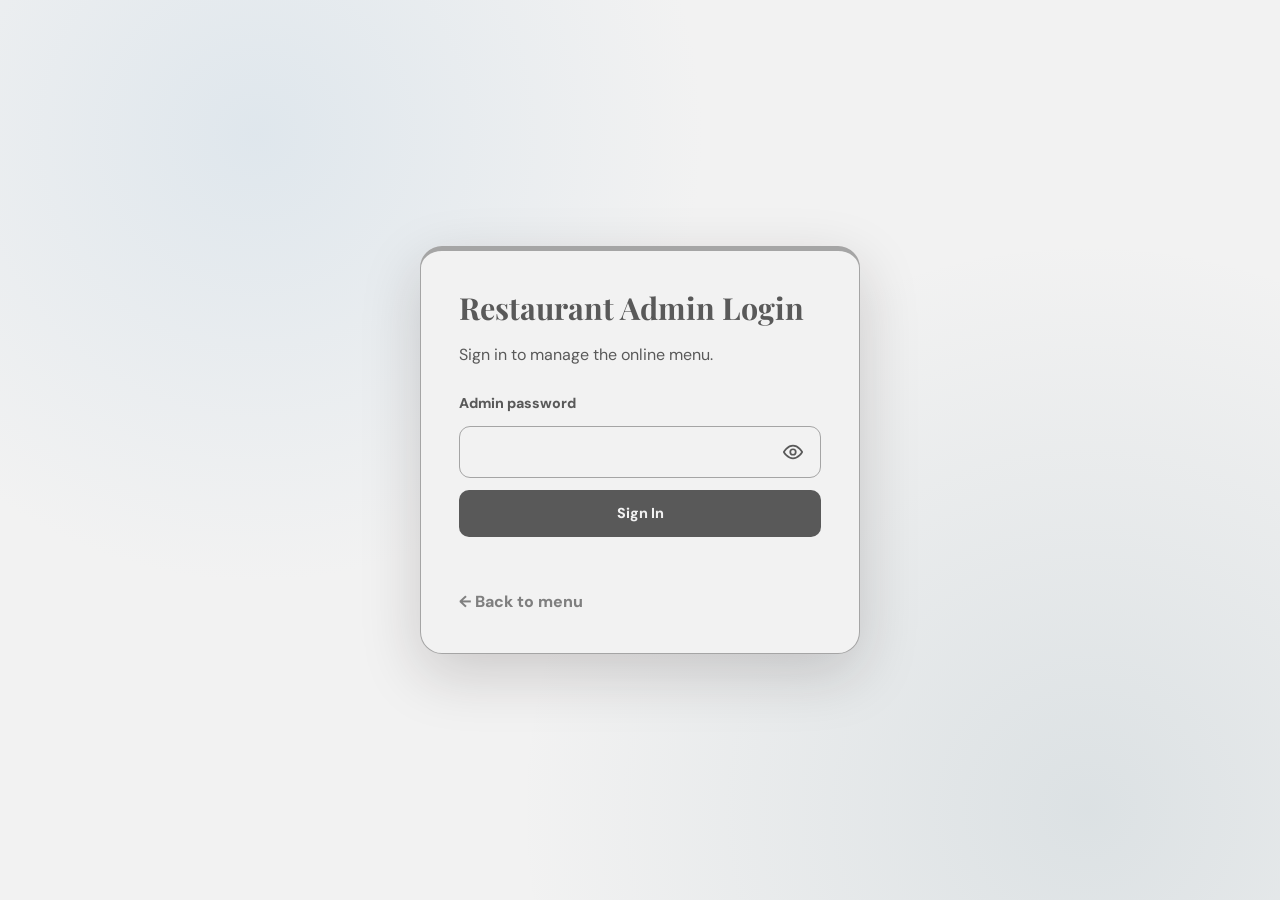
<file: admin/index.html>
<!DOCTYPE html>
<html lang="en">
<head>
    <meta charset="UTF-8">
    <meta name="viewport" content="width=device-width, initial-scale=1.0">
    <title>Menu Admin</title>
    <link rel="icon" type="image/x-icon" href="../favicon.ico">
    <link rel="stylesheet" href="admin.css?v=20261106-footer-editor-v1">
</head>
<body>
    <!-- Public admin page, but actual editing requires a backend session. -->
    <div class="login-screen" id="loginScreen">
        <div class="login-panel">
            <h1 id="loginTitle">Restaurant Admin Login</h1>
            <p id="loginSubtitle">Sign in to manage the online menu.</p>
            <form id="loginForm">
                <label for="adminPassword" id="passwordLabel">Admin password</label>
                <div class="password-field">
                    <input type="password" id="adminPassword" autocomplete="current-password" required>
                    <button type="button" id="passwordVisibilityToggle" class="password-eye-button" aria-label="Show password" aria-pressed="false" title="Show password">
                        <svg id="passwordEyeIcon" viewBox="0 0 24 24" fill="none" stroke="currentColor" stroke-width="1.9" stroke-linecap="round" stroke-linejoin="round" aria-hidden="true"><path d="M2 12s3.7-7 10-7 10 7 10 7-3.7 7-10 7-10-7-10-7Z"/><circle cx="12" cy="12" r="3"/></svg>
                    </button>
                </div>
                <button type="submit" id="loginButton">Sign In</button>
            </form>
            <p id="loginError" class="login-error" role="alert" aria-live="polite"></p>
            <a href="../index.html" id="loginBackLink">← Back to menu</a>
        </div>
    </div>

    <div class="admin-container" id="adminContainer" hidden>
        <header class="admin-header">
            <div>
                <h1 id="adminTitle">Menu Admin</h1>
                <p id="adminSubtitle">Manage your restaurant menu</p>
            </div>
            <div class="admin-top-actions">
                <div class="language-switch">
                    <button type="button" id="adminLanguageToggle" class="top-control-button" aria-label="Switch language">English</button>
                    <button type="button" id="languageGe" hidden>ქართული</button>
                    <button type="button" id="languageEn" hidden>English</button>
                </div>
                <button type="button" id="themeToggle" class="top-control-button theme-button" aria-label="Change theme">🌙</button>
                <button type="button" id="logoutButton" class="top-control-button">Log Out</button>
                <a href="../index.html" class="view-menu-button" id="viewMenuButton">← View Menu</a>
            </div>
        </header>

        <p class="info-message" id="saveInfo" role="status" aria-live="polite"></p>

        <!-- Restaurant cover photo editor: metadata is saved via the existing authenticated menu API. -->
        <details class="admin-section hero-editor-section">
            <summary><span>მთავარი ფოტო / Hero background</span><span class="section-arrow">▼</span></summary>
            <div class="section-content hero-editor-content">
                <p class="section-description">Choose a photo. A crop window opens automatically: adjust the desktop frame first, then the mobile frame. Drag the frame to move it, or drag its bottom-right corner to resize it.</p>
                <label for="heroPhotoInput">Cover image / მთავარი ფოტო</label>
                <input type="file" id="heroPhotoInput" accept="image/*,.heic,.heif,.avif,.bmp,.tif,.tiff">
                <p class="field-note">Browser-supported images are resized and converted to JPEG automatically. HEIC/HEIF depends on browser support. Desktop and mobile crops are saved separately.</p>
                <div class="hero-previews">
                  <div><strong>Desktop cover</strong><div id="heroPreviewDesktop" class="hero-preview hero-preview-desktop" role="img" aria-label="Saved desktop image preview"></div></div>
                  <div><strong>Mobile cover</strong><div id="heroPreviewMobile" class="hero-preview hero-preview-mobile" role="img" aria-label="Saved mobile image preview"></div></div>
                </div>
                <button type="button" id="heroRecropButton" class="cancel-button">Adjust crops / კადრის შეცვლა</button>
                <div class="hero-editor-actions"><button type="button" id="heroSaveButton">Save cover / ფოტოს შენახვა</button><button type="button" class="cancel-button" id="heroResetButton">Restore default / ნაგულისხმევი</button></div>
                <p id="heroSaveStatus" role="status" aria-live="polite"></p>
            </div>
        </details>

        <details class="admin-section">
            <summary><span id="categoriesSectionTitle">Edit Categories</span><span class="section-arrow">▼</span></summary>
            <div class="section-content">
                <p class="section-description" id="categoriesDescription">Add, edit, delete and reorder categories. You can also choose whether dishes in each category show images.</p>
                <input type="hidden" id="editCategoryId">
                <div class="category-add">
                    <input type="text" id="newCategoryGe" placeholder="Category — Georgian version">
                    <input type="text" id="newCategoryEn" placeholder="Category — English version">
                    <button type="button" id="addCategoryButton">+ Add Category</button>
                    <button type="button" id="cancelCategoryEditButton" class="cancel-button hidden">Cancel Edit</button>
                </div>
                <p class="field-note" id="categoryFieldNote">At least one category name is required. Either language field may contain any text.</p>
                <div id="categoryList" class="category-list"></div>
            </div>
        </details>

        <details class="admin-section">
            <summary><span id="dishSectionTitle">Add / Edit Dish</span><span class="section-arrow">▼</span></summary>
            <div class="section-content">
                <form id="dishForm">
                    <input type="hidden" id="editId">
                    <div class="language-fields">
                        <div>
                            <label for="dishNameGe" id="dishNameGeLabel">Dish Name — Georgian version</label>
                            <input type="text" id="dishNameGe" placeholder="მაგ: ხინკალი or Khinkali">
                        </div>
                        <div>
                            <label for="dishNameEn" id="dishNameEnLabel">Dish Name — English version</label>
                            <input type="text" id="dishNameEn" placeholder="Example: Khinkali">
                        </div>
                    </div>
                    <p class="field-note" id="dishNameNote">At least one dish name is required.</p>
                    <div class="language-fields">
                        <div>
                            <label for="dishDescriptionGe" id="descriptionGeLabel">Description — Georgian version</label>
                            <textarea id="dishDescriptionGe" placeholder="Georgian display text"></textarea>
                        </div>
                        <div>
                            <label for="dishDescriptionEn" id="descriptionEnLabel">Description — English version</label>
                            <textarea id="dishDescriptionEn" placeholder="English display text"></textarea>
                        </div>
                    </div>
                    <label for="dishPrice" id="priceLabel">Price (GEL)</label>
                    <input type="number" id="dishPrice" step="0.01" min="0" placeholder="2.50" required>
                    <label for="dishCategory" id="categoryLabel">Category</label>
                    <select id="dishCategory" required></select>
                    <label for="dishImage" id="dishImageLabel">Dish Image</label>
                    <input type="file" id="dishImage" accept="image/jpeg,image/png,image/webp,image/*">
                    <p class="field-note" id="uploadNote">JPG, PNG and WebP will be resized and compressed to JPEG. HEIC support depends on browser.</p>
                    <div id="previewContainer" class="preview-container">
                        <p id="imagePreviewLabel">Image preview</p>
                        <img id="imagePreview" alt="Dish preview">
                    </div>
                    <div class="form-buttons">
                        <button type="submit" id="saveButton">Add Dish</button>
                        <button type="button" id="cancelEditButton" class="cancel-button hidden">Cancel Edit</button>
                    </div>
                </form>
            </div>
        </details>

        <details class="admin-section">
            <summary><span id="currentMenuTitle">Current Menu</span><span class="section-arrow">▼</span></summary>
            <div class="section-content">
                <p class="section-description" id="currentMenuDescription">Drag dishes using the handle on the left to change their order.</p>
                <div class="admin-dish-search-wrap">
                    <label for="adminDishSearch" id="adminDishSearchLabel">Search dishes</label>
                    <input type="search" id="adminDishSearch" placeholder="Search dishes in Georgian or English..." autocomplete="off">
                    <span id="adminDishSearchCount" class="admin-search-count" role="status" aria-live="polite"></span>
                </div>
                <div class="admin-dish-toolbar">
                    <button type="button" id="adminShowAllDishes" class="admin-visibility-filter" aria-pressed="false" title="Show all dishes, including hidden items">
                        <svg viewBox="0 0 24 24" aria-hidden="true"><path d="M2 12s3.5-7 10-7 10 7 10 7-3.5 7-10 7S2 12 2 12Z"/><circle cx="12" cy="12" r="3"/></svg>
                        <span id="adminShowAllDishesText">Show all on menu</span>
                    </button>
                </div>
                <div id="dishList"></div>
            </div>
        </details>

        <!-- Footer details: collapsed by default; saved with the authenticated menu API. -->
        <details class="admin-section footer-editor-section" id="footerEditorSection">
          <summary><span id="footerEditorTitle">Footer Information / ინფორმაცია</span><span class="section-arrow">▼</span></summary>
          <div class="section-content">
            <p id="footerEditorIntro" class="section-description">Update the restaurant identity, contacts, social links, and opening times.</p>
            <form id="footerEditorForm">
              <div class="footer-editor-grid">
                <label><span data-footer-label="nameGe">Restaurant name (Georgian)</span><input id="footerNameGe" type="text" maxlength="160"></label>
                <label><span data-footer-label="nameEn">Restaurant name (English)</span><input id="footerNameEn" type="text" maxlength="160"></label>
                <label><span data-footer-label="heroTitleGe">Cover title (Georgian)</span><input id="footerHeroTitleGe" type="text" maxlength="160" placeholder="Uses restaurant name if empty"></label>
                <label><span data-footer-label="heroTitleEn">Cover title (English)</span><input id="footerHeroTitleEn" type="text" maxlength="160" placeholder="Uses restaurant name if empty"></label>
                <label><span data-footer-label="subtitleGe">Hero subtitle (Georgian)</span><input id="footerSubtitleGe" type="text" maxlength="240"></label>
                <label><span data-footer-label="subtitleEn">Hero subtitle (English)</span><input id="footerSubtitleEn" type="text" maxlength="240"></label>
                <label><span data-footer-label="facebook">Facebook URL (optional)</span><input id="footerFacebookUrl" type="url" placeholder="https://www.facebook.com/..."></label>
                <label><span data-footer-label="instagram">Instagram URL (optional)</span><input id="footerInstagramUrl" type="url" placeholder="https://www.instagram.com/..."></label>
              </div>
              <fieldset class="footer-multiple-fieldset"><legend id="footerPhonesLegend">Phone numbers</legend>
                <div id="footerPhonesRows" class="footer-repeat-rows"></div>
                <button type="button" class="footer-add-row" id="footerAddPhone">+ Add phone number</button>
              </fieldset>
              <fieldset class="footer-multiple-fieldset"><legend id="footerLocationsLegend">Locations</legend>
                <div id="footerLocationsRows" class="footer-repeat-rows"></div>
                <button type="button" class="footer-add-row" id="footerAddLocation">+ Add location</button>
              </fieldset>
              <fieldset class="footer-days-fieldset"><legend id="footerDaysLegend">Opening days and hours</legend><p id="footerDaysHint" class="field-note">Uncheck a day to mark it closed.</p><div id="footerDaysRows" class="footer-days-rows"></div></fieldset>
              <div class="footer-editor-actions"><button type="submit" id="footerSaveButton">Save footer information</button><span id="footerEditorStatus" role="status" aria-live="polite"></span></div>
            </form>
          </div>
        </details>
    </div>

    <div id="heroCropModal" class="hero-crop-modal" hidden role="dialog" aria-modal="true" aria-labelledby="heroCropTitle">
      <div class="hero-crop-dialog">
        <div class="hero-crop-top"><h2 id="heroCropTitle">Desktop crop</h2><button type="button" id="heroCropCancel" aria-label="Close">✕</button></div>
        <p id="heroCropHint">Drag the crop frame to move it. Drag the corner to resize.</p>
        <div id="heroCropStage" class="hero-crop-stage"><img id="heroCropSource" alt="Selected photograph for cropping"><div id="heroCropFrame" class="hero-crop-frame" tabindex="0"><div class="hero-crop-grid"></div><span class="hero-crop-handle" aria-label="Resize crop area"></span></div></div>
        <div class="hero-crop-bottom"><button type="button" id="heroCropBack" class="cancel-button" hidden>← Desktop</button><span id="heroCropStep">Step 1 of 2</span><button type="button" id="heroCropNext">Continue to mobile →</button></div>
      </div>
    </div>
    <script src="admin.js"></script>
    <script src="admin-enhancements.js?v=20261106-category-memory-v2"></script>
    <script src="hero-editor.js?v=20261031-refine-v3"></script>
    <script src="footer-editor.js?v=20261106-hero-hours-v3"></script>
    <script>
      // UI-only password visibility control; does not change authentication.
      (() => {
        const field = document.getElementById('adminPassword');
        const button = document.getElementById('passwordVisibilityToggle');
        const icon = document.getElementById('passwordEyeIcon');
        const update = () => {
          const visible = field.type === 'text';
          const label = visible ? 'Hide password' : 'Show password';
          button.setAttribute('aria-label', label);
          button.setAttribute('title', label);
          button.setAttribute('aria-pressed', String(visible));
          icon.innerHTML = visible
            ? '<path d="M3 3l18 18"/><path d="M10.6 5.2A11 11 0 0 1 12 5c6.3 0 10 7 10 7a16 16 0 0 1-3.1 3.6"/><path d="M6.1 6.1C3.5 8.1 2 12 2 12s3.7 7 10 7a10 10 0 0 0 4.2-.9"/><path d="M10 10a3 3 0 0 0 4 4"/>'
            : '<path d="M2 12s3.7-7 10-7 10 7 10 7-3.7 7-10 7-10-7-10-7Z"/><circle cx="12" cy="12" r="3"/>';
        };
        button.addEventListener('click', () => {
          field.type = field.type === 'password' ? 'text' : 'password';
          update();
          field.focus({ preventScroll: true });
        });
        update();
      })();
    </script>
<script>
  (() => {
    const toggle=document.getElementById('adminLanguageToggle');
    const ge=document.getElementById('languageGe'),en=document.getElementById('languageEn');
    if(!toggle||!ge||!en)return;
    const refresh=()=>{
      const isGe=document.documentElement.lang==='ka';
      toggle.textContent=isGe?'English':'ქართული';
      toggle.setAttribute('aria-label',isGe?'Switch to English':'ქართულზე გადასვლა');
    };
    toggle.addEventListener('click',()=>{
      (document.documentElement.lang==='ka'?en:ge).click();
      refresh();
    });
    new MutationObserver(refresh).observe(document.documentElement,{attributes:true,attributeFilter:['lang']});
    refresh();
  })();
</script>
</body>
</html>
</file>
<file: admin/admin.css>
@import url('https://fonts.googleapis.com/css2?family=DM+Sans:wght@400;500;600;700;800&family=Noto+Sans+Georgian:wght@400;500;600;700;800&family=Noto+Serif+Georgian:wght@500;600;700&family=Playfair+Display:wght@500;600;700&display=swap');

* { box-sizing: border-box; }
:root {
  color-scheme: light;
  --page-background: #F2F2F2;
  --panel-background: #F2F2F2;
  --text-main: #595959;
  --text-secondary: #7F7F7F;
  --border-color: #A5A5A5;
  --soft-background: #CCCCCC;
  --button-main: #595959;
  --button-text: #F2F2F2;
  --danger: #595959;
  --accent: #7F7F7F;
  --accent-2: #7F7F7F;
  --gold: #A5A5A5;
  --shadow: 0 12px 32px rgba(47,65,86,.10);
  --body-font: 'DM Sans', 'Noto Sans Georgian', sans-serif;
  --heading-font: 'Playfair Display', 'Noto Serif Georgian', Georgia, serif;
}
body.dark-mode {
  color-scheme: dark;
  /* Autumn forest palette supplied by the restaurant owner */
  --page-background: #202221;
  --panel-background: #303531;
  --text-main: #f5eddf;
  --text-secondary: #d4c6ae;
  --border-color: #4D574E;
  --soft-background: #4D574E;
  --button-main: #B68B4B;
  --button-text: #202221;
  --danger: #bb6668;
  --accent: #956E2F;
  --accent-2: #B68B4B;
  --gold: #B68B4B;
  --shadow: 0 15px 38px rgba(0,0,0,.32);
}
body { margin: 0; min-height: 100vh; background: var(--page-background); color: var(--text-main); font: 400 16px/1.55 var(--body-font); transition: background .25s, color .25s; }
[hidden], .hidden { display: none !important; }
button, input, select, textarea { font: inherit; }
button { cursor: pointer; }
button:focus-visible, a:focus-visible, input:focus-visible, select:focus-visible, textarea:focus-visible { outline: 3px solid var(--accent-2); outline-offset: 3px; }
.admin-container { width: min(100%, 1160px); margin: auto; padding: 35px 24px 65px; }
.admin-header { display: flex; align-items: center; justify-content: space-between; flex-wrap: wrap; gap: 24px; padding: 27px 30px; margin-bottom: 23px; border-radius: 20px; border: 1px solid var(--border-color); background: var(--panel-background); box-shadow: var(--shadow); border-top: 5px solid var(--accent); }
.admin-header h1 { margin: 0 0 5px; font: 700 clamp(1.8rem, 3vw, 2.5rem)/1.25 var(--heading-font); }
.admin-header p { margin: 0; color: var(--text-secondary); }
.admin-top-actions, .language-switch { display: flex; align-items: center; flex-wrap: wrap; gap: 7px; }
.admin-top-actions { justify-content: flex-end; }
.top-control-button, .view-menu-button { display: inline-flex; align-items: center; justify-content: center; min-height: 42px; padding: 10px 15px; border: 1px solid var(--border-color); border-radius: 11px; background: var(--soft-background); color: var(--text-main); text-decoration: none; font-size: .88rem; font-weight: 800; transition: transform .2s, background .2s; }
.top-control-button:hover, .view-menu-button:hover { transform: translateY(-2px); }
.top-control-button.active, .view-menu-button { border-color: var(--button-main); background: var(--button-main); color: var(--button-text); }
.theme-button { min-width: 44px; }
.info-message { min-height: 1.2em; margin: 8px 0 22px; color: var(--accent-2); font-weight: 700; }
.admin-section { margin-bottom: 20px; overflow: hidden; border: 1px solid var(--border-color); border-radius: 19px; background: var(--panel-background); box-shadow: var(--shadow); }
.admin-section:nth-of-type(3n + 1) { border-top: 4px solid var(--accent); }
.admin-section:nth-of-type(3n + 2) { border-top: 4px solid var(--gold); }
.admin-section:nth-of-type(3n) { border-top: 4px solid var(--accent-2); }
.admin-section summary { display: flex; justify-content: space-between; align-items: center; gap: 15px; list-style: none; padding: 22px 27px; cursor: pointer; font: 700 clamp(1.15rem, 2.3vw, 1.45rem)/1.3 var(--heading-font); }
.admin-section summary::-webkit-details-marker { display: none; }
.admin-section summary:hover { background: var(--soft-background); }
.section-arrow { font: 700 13px var(--body-font); color: var(--accent); transition: transform .2s; }
.admin-section[open] .section-arrow { transform: rotate(180deg); }
.section-content { padding: 0 27px 30px; }
.section-description, .field-note { color: var(--text-secondary); line-height: 1.65; font-size: .91rem; }
input, textarea, select { display: block; width: 100%; min-width: 0; padding: 13px 15px; border: 1px solid var(--border-color); border-radius: 11px; color: var(--text-main); background: var(--panel-background); transition: border-color .2s, box-shadow .2s; }
input:focus, textarea:focus, select:focus { outline: none; border-color: var(--accent-2); box-shadow: 0 0 0 3px rgba(38, 125, 100, .13); }
input::placeholder, textarea::placeholder { color: var(--text-secondary); opacity: .72; }
textarea { min-height: 110px; resize: vertical; }
input[type='file'] { padding: 13px; border-style: dashed; background: var(--soft-background); }
input::file-selector-button { border: 0; border-radius: 8px; padding: 9px 13px; margin-right: 13px; background: var(--button-main); color: var(--button-text); font-weight: 700; cursor: pointer; }
button { border: none; padding: 12px 19px; border-radius: 10px; color: var(--button-text); background: var(--button-main); font-weight: 800; font-size: .9rem; transition: transform .2s, filter .2s; }
button:hover { filter: brightness(1.07); }
button:disabled { cursor: wait; opacity: .6; }
label { display: block; margin: 0 0 8px; font-weight: 800; font-size: .89rem; }
.language-fields { display: grid; grid-template-columns: repeat(2, minmax(0, 1fr)); gap: 20px; margin-top: 16px; }
.category-add { display: grid; grid-template-columns: minmax(0, 1fr) minmax(0, 1fr) auto auto; gap: 10px; align-items: stretch; margin: 18px 0 8px; }
.category-list, #dishList { display: grid; gap: 12px; margin-top: 22px; }
.category-row { display: grid; grid-template-columns: 38px minmax(0, 1fr) auto; gap: 15px; align-items: center; padding: 15px; border: 1px solid var(--border-color); border-radius: 14px; background: var(--soft-background); }
.category-row.dragging, .dish-row.dragging { opacity: .5; }
.category-row.drag-over, .dish-row.drag-over { outline: 2px dashed var(--accent-2); outline-offset: -4px; }
.category-drag-handle, .drag-handle { display: grid; place-items: center; min-height: 43px; border-radius: 10px; color: var(--accent); background: var(--panel-background); font-size: 25px; font-weight: 800; cursor: grab; user-select: none; }
.category-main { min-width: 0; display: flex; flex-direction: column; gap: 10px; }
.category-names { display: flex; flex-wrap: wrap; gap: 8px; overflow-wrap: anywhere; }
.category-language-value { display: inline-block; max-width: 100%; padding: 6px 10px; border-radius: 9px; border: 1px solid var(--border-color); background: var(--panel-background); font-size: .85rem; overflow-wrap: anywhere; }
.category-actions { display: flex; flex-wrap: wrap; gap: 8px; }
.category-edit-button, .edit-btn { background: #287565; color: #fff; }
.category-delete-button, .delete-btn { background: var(--danger); color: #fff; }
.image-toggle-wrapper { display: flex; align-items: center; gap: 10px; color: var(--text-secondary); font-size: .82rem; font-weight: 700; }
.image-toggle { position: relative; flex-shrink: 0; display: block; width: 48px; height: 27px; padding: 0; border: none; border-radius: 100px; background: #918783; }
.image-toggle::after { content: ''; position: absolute; top: 3px; left: 3px; width: 21px; height: 21px; border-radius: 50%; background: #fff; box-shadow: 0 1px 4px rgba(0,0,0,.2); transition: left .2s; }
.image-toggle.on { background: #287565; }
.image-toggle.on::after { left: 24px; }
form { display: flex; flex-direction: column; gap: 11px; }
.form-buttons { display: flex; flex-wrap: wrap; gap: 11px; margin-top: 15px; }
.cancel-button { background: #827870; color: #fff; }
.preview-container { display: none; max-width: 360px; margin-top: 12px; }
.preview-container p { font-size: .87rem; font-weight: 700; color: var(--text-secondary); }
#imagePreview { display: block; width: 100%; max-height: 270px; object-fit: cover; border: 3px solid var(--border-color); border-radius: 14px; }
.dish-row { display: grid; grid-template-columns: 38px 125px minmax(0, 1fr) auto; align-items: center; gap: 16px; padding: 16px; border: 1px solid var(--border-color); border-radius: 15px; background: var(--soft-background); }
.dish-row img { width: 125px; aspect-ratio: 6 / 5; border-radius: 12px; object-fit: cover; background: var(--panel-background); }
.dish-info { min-width: 0; overflow-wrap: anywhere; }
.dish-info h3 { margin: 0 0 9px; font-size: 1.11rem; }
.dish-info p { margin: 5px 0; color: var(--text-secondary); font-size: .88rem; }
.dish-info strong { color: var(--accent-2); }
.dish-language { display: inline-block; margin-right: 6px; font-size: .75rem; font-weight: 800; color: var(--accent); }
.actions { display: flex; flex-direction: column; gap: 8px; }
.login-screen { position: fixed; inset: 0; z-index: 50; display: grid; place-items: center; overflow: auto; padding: 20px; background: radial-gradient(circle at 20% 15%, rgba(185,107,66,.16), transparent 35%), radial-gradient(circle at 85% 90%, rgba(40,117,101,.16), transparent 40%), var(--page-background); }
.login-panel { width: min(100%, 440px); padding: 38px; border: 1px solid var(--border-color); border-top: 5px solid var(--accent); border-radius: 22px; background: var(--panel-background); box-shadow: 0 20px 60px rgba(34, 24, 24, .18); }
.login-panel h1 { margin: 0 0 12px; font: 700 1.9rem/1.25 var(--heading-font); }
.login-panel p { color: var(--text-secondary); }
.login-panel form { margin: 24px 0 17px; gap: 12px; }
.login-panel form label { margin: 0; }
.login-panel form button { width: 100%; }
.login-panel a { color: var(--accent-2); font-weight: 800; text-decoration: none; }
.login-error { min-height: 1.3em; color: #da5966 !important; overflow-wrap: anywhere; }
@media (max-width: 900px) { .admin-header { flex-direction: column; align-items: stretch; } .admin-top-actions { justify-content: flex-start; } .category-add { grid-template-columns: repeat(2, minmax(0, 1fr)); } }
@media (max-width: 700px) {
  .admin-container { padding: 16px 12px 45px; }
  .admin-header { padding: 23px 18px; }
  .admin-top-actions { gap: 6px; }
  .top-control-button, .view-menu-button { padding: 9px 11px; font-size: .81rem; }
  .admin-section summary { padding: 19px 17px; }
  .section-content { padding: 0 17px 22px; }
  .language-fields, .category-add { grid-template-columns: minmax(0, 1fr); }
  .category-row { grid-template-columns: 38px minmax(0, 1fr); gap: 10px; }
  .category-actions { grid-column: 2 / 3; }
  .dish-row { grid-template-columns: 38px minmax(0, 1fr); gap: 12px; }
  .dish-row img, .dish-info, .actions { grid-column: 2 / 3; }
  .dish-row img { width: 100%; max-width: 320px; aspect-ratio: 4 / 3; }
  .actions { flex-direction: row; flex-wrap: wrap; }
  .form-buttons { flex-direction: column; }
  .login-panel { padding: 27px 22px; }
}
@media (prefers-reduced-motion: reduce) { *, *::before, *::after { transition-duration: .01ms !important; } }

/* Password visibility button: purely a presentation enhancement */
.password-field { position: relative; width: 100%; }
.password-field #adminPassword { width: 100%; padding-right: 57px; }
.password-eye-button { position: absolute; right: 6px; top: 50%; transform: translateY(-50%); border: 0; border-radius: 10px; background: transparent; color: var(--text-secondary); width: 44px; height: 42px; display: grid; place-items: center; padding: 9px; }
.password-eye-button:hover { color: var(--text-main); background: var(--soft-background); }
.password-eye-button svg { display: block; width: 22px; height: 22px; }

/* Keep eye control inside the password input, without button-wide hover rules */
.login-panel .password-field { position: relative; width: 100%; }
.login-panel .password-field #adminPassword {
  display: block; width: 100%; padding-right: 62px;
}
.login-panel .password-field .password-eye-button {
  position: absolute; top: 50%; right: 7px; transform: translateY(-50%);
  display: grid; place-items: center; width: 42px; height: 42px;
  min-width: 42px; padding: 9px; margin: 0;
  border: none; border-radius: 11px; background: transparent;
  color: var(--text-secondary); box-shadow: none;
  cursor: pointer; transition: color .2s, background .2s;
}
.login-panel .password-field .password-eye-button:hover {
  transform: translateY(-50%); background: var(--soft-background); color: var(--text-main);
}
.login-panel .password-field .password-eye-button svg {
  width: 22px; height: 22px; stroke: currentColor;
}

/* Admin dish search and accessible one-step ordering */
.admin-dish-search-wrap { display: flex; flex-wrap: wrap; align-items: center; gap: 9px 12px; margin: 16px 0 10px; }
.admin-dish-search-wrap label { margin: 0; font-weight: 700; }
#adminDishSearch { width: 100%; flex: 1 1 260px; min-width: 0; }
.admin-search-count, .admin-order-tip { color: var(--text-secondary); font-size: .84rem; }
.admin-order-tip { margin: 0 0 16px; }
.dish-row.admin-filtered-out { display: none !important; }
.dish-order-actions { display: flex; align-items: center; gap: 5px; grid-column: 1 / 2; }
.dish-order-actions button { display: inline-grid; place-items: center; width: 33px; min-width: 33px; height: 35px; padding: 0; border: 1px solid var(--border-color); border-radius: 9px; background: var(--soft-background); color: var(--text-main); font-size: 1rem; }
.dish-order-actions button:disabled { opacity: .28; cursor: not-allowed; }
/* Keep the original thumbnail, details, edit and delete columns intact. */
.dish-row { grid-template-columns: 94px 120px minmax(0, 1fr) auto; }
.dish-row .drag-handle { display: none; }
@media (max-width: 700px) {
  .dish-row { grid-template-columns: 78px minmax(0, 1fr); }
  .dish-order-actions { grid-column: 1; grid-row: 1; flex-wrap: wrap; }
  .dish-row img { grid-column: 2; }
  .dish-row .dish-info, .dish-row .actions { grid-column: 2; }
  .dish-order-actions button { width: 32px; min-width: 32px; }
}


/* ========================================================
   TOUCH-FRIENDLY CATEGORY AND DISH ORDER BUTTONS
======================================================== */
.category-row { grid-template-columns: 44px minmax(0, 1fr) auto; }
.category-row .category-drag-handle { display: none; }
.category-order-actions,
.dish-order-actions {
  display: flex;
  flex-direction: column;
  align-items: center;
  justify-content: center;
  gap: 5px;
  grid-column: 1;
  width: 40px;
}
.category-order-actions button,
.dish-order-actions button {
  display: grid;
  place-items: center;
  width: 36px;
  min-width: 36px;
  height: 34px;
  min-height: 34px;
  padding: 0;
  margin: 0;
  border: 1px solid var(--border-color);
  border-radius: 9px;
  color: var(--text-main);
  background: var(--panel-background);
  font: 800 18px/1 var(--body-font);
}
.category-order-actions button:hover:not(:disabled),
.dish-order-actions button:hover:not(:disabled) {
  color: var(--button-text);
  background: var(--button-main);
}
.category-order-actions button:disabled,
.dish-order-actions button:disabled { opacity: .32; cursor: not-allowed; }
.dish-row { grid-template-columns: 44px 120px minmax(0, 1fr) auto; }
@media (max-width: 700px) {
  .category-row, .dish-row { grid-template-columns: 44px minmax(0, 1fr); }
  .category-order-actions, .dish-order-actions { grid-column: 1; grid-row: 1; }
  .category-main { grid-column: 2; }
  .category-actions { grid-column: 2; }
  .dish-row img, .dish-row .dish-info, .dish-row .actions { grid-column: 2; }
}

/* ======================================
   CUSTOMER PERSONAL LIST — ADMIN SWITCH
====================================== */
.admin-personal-feature { display: flex; align-items: center; flex-wrap: wrap; gap: 14px; margin: 0 0 18px; padding: 22px 25px; background: var(--panel-background); border: 1px solid var(--border-color); border-radius: 15px; box-shadow: 0 3px 12px rgba(0,0,0,.06); }
.admin-personal-feature-text { flex: 1 1 230px; }
.admin-personal-feature h2 { margin: 0 0 6px; font-size: 1.25rem; }
.admin-personal-feature p { color: var(--text-secondary); margin: 0; line-height: 1.5; font-size: .92rem; }
.admin-personal-switch { display: flex; align-items: center; gap: 10px; cursor: pointer; font-weight: 700; white-space: nowrap; }
.admin-personal-switch input { position: absolute; opacity: 0; width: 1px; height: 1px; }
.admin-personal-switch-track { position: relative; display: inline-block; width: 53px; height: 29px; background: var(--border-color); border-radius: 20px; transition: background .2s; }
.admin-personal-switch-track::before { content: ''; position: absolute; width: 23px; height: 23px; top: 3px; left: 3px; background: #fff; border-radius: 50%; box-shadow: 0 2px 5px rgba(0,0,0,.15); transition: transform .2s; }
.admin-personal-switch input:checked + .admin-personal-switch-track { background: var(--button-main); }
.admin-personal-switch input:checked + .admin-personal-switch-track::before { transform: translateX(24px); }
.admin-personal-switch input:focus-visible + .admin-personal-switch-track { outline: 3px solid var(--text-main); outline-offset: 3px; }
.admin-personal-switch input:disabled + .admin-personal-switch-track { opacity: .45; }
.admin-personal-feature .admin-personal-hint { width: 100%; font-size: .82rem; }

/* Editable per-dish visibility and corner label */
.dish-availability-controls { display: flex; flex-wrap: wrap; align-items: center; gap: 10px 15px; padding: 9px 10px; border-radius: 12px; background: rgba(120,120,120,.07); flex: 1 1 100%; }
.dish-visibility-label, .dish-tag-label { display: inline-flex; align-items: center; gap: 8px; font-weight: 600; font-size: .88rem; cursor: pointer; }
.dish-visibility-label input { width: 19px; height: 19px; accent-color: #277d69; cursor: pointer; }
.dish-tag-label select { min-width: 125px; max-width: 180px; padding: 7px 11px; border: 1px solid #aaa8; border-radius: 9px; background: var(--input-bg, transparent); color: inherit; font: inherit; }
.dish-is-hidden { opacity: .75; }
.dish-is-hidden .dish-info h3 { text-decoration: line-through; text-decoration-thickness: 1px; }
@media (max-width:600px) { .dish-availability-controls { width: 100%; gap: 12px; } }


/* Compact Admin dish settings — eye among row actions, tag under dish text. */
.dish-row .actions { align-items: stretch; min-width: 90px; }
.dish-visibility-eye {
  display: inline-flex; justify-content: center; align-items: center; gap: 7px;
  background: var(--panel-background); color: var(--text-main);
  border: 1px solid var(--border-color); padding: 9px 12px; min-height: 40px;
  border-radius: 10px; cursor: pointer;
}
.dish-visibility-eye svg { display: block; width: 19px; height: 19px; fill: none; stroke: currentColor; stroke-width: 1.9; stroke-linecap: round; stroke-linejoin: round; }
.dish-visibility-eye[aria-pressed="false"] { color: var(--text-secondary); background: var(--soft-background); }
.dish-visibility-eye:hover { border-color: var(--accent); filter: none; }
.dish-tag-inline { display: flex; align-items: center; flex-wrap: wrap; gap: 8px; margin-top: 10px; }
.dish-tag-inline .dish-tag-caption { font-size: .79rem; font-weight: 700; color: var(--text-secondary); }
.dish-tag-inline select {
  flex: 0 1 170px; min-width: 110px; max-width: 190px;
  padding: 7px 30px 7px 10px; border: 1px solid var(--border-color);
  border-radius: 9px; background: var(--panel-background); color: var(--text-main);
  font: 600 .83rem var(--body-font); cursor: pointer;
}
.dish-is-hidden { opacity: .72; }
.dish-is-hidden .dish-info h3 { text-decoration: none; }
.admin-visibility-filter {
  display: inline-flex; align-items: center; justify-content: center; gap: 9px;
  padding: 10px 14px; border: 1px solid var(--border-color); border-radius: 12px;
  background: var(--panel-background); color: var(--text-main);
  font-size: .86rem; font-weight: 700; cursor: pointer;
}
.admin-visibility-filter svg { width: 20px; height: 20px; fill: none; stroke: currentColor; stroke-width: 1.9; stroke-linecap: round; stroke-linejoin: round; }
.admin-visibility-filter[aria-pressed="true"] { border-color: var(--accent-2); background: var(--soft-background); }
.admin-dish-toolbar { display: flex; flex-wrap: wrap; align-items: center; gap: 10px; margin-top: 4px; }
.admin-dish-toolbar .admin-order-tip { flex: 1 1 220px; margin: 0; }
.dish-row.admin-hidden-filtered { display: none !important; }
@media(max-width:700px) {
  .dish-row .actions { grid-column: 2; display: flex; flex-direction: row; flex-wrap: wrap; }
  .dish-visibility-eye { min-width: 42px; padding: 8px; }
  .dish-tag-inline select { max-width: 100%; }
}

/* FIX: Popular uses the same three-column grid geometry as normal categories.
   Keep both reorder arrows in their own vertical column at all widths. */
.admin-popular-category-row {
  display: grid; grid-template-columns: 44px minmax(0,1fr) auto;
  gap: 15px; align-items: center; min-width: 0; padding: 15px;
  background: var(--soft-background); border: 1px solid var(--border-color); border-radius: 14px;
}
.admin-popular-category-row .popular-order-actions {
  grid-column: 1; grid-row: 1; display: flex; flex-direction: column;
  align-items: center; justify-content: center; gap: 5px;
  width: 40px; min-width: 40px; margin: 0;
}
.admin-popular-category-row .popular-order-actions button {
  display: grid; place-items: center; width: 36px; min-width: 36px;
  height: 34px; min-height: 34px; padding: 0; margin: 0;
  border: 1px solid var(--border-color); border-radius: 9px;
  background: var(--panel-background); color: var(--text-main);
  font: 800 18px/1 var(--body-font);
}
.admin-popular-category-row .popular-order-actions button:disabled {opacity:.32;cursor:not-allowed;}
.admin-popular-category-row .popular-category-main { grid-column: 2; grid-row: 1; min-width: 0; }
.admin-popular-category-row .popular-category-names {display:flex;flex-wrap:wrap;gap:8px;align-items:center;}
.admin-popular-category-row .popular-category-names strong {padding:9px 12px;border-radius:10px;border:1px solid var(--border-color);background:var(--panel-background);}
.admin-popular-category-row .popular-hint {display:block;margin-top:8px;color:var(--text-secondary);}
.admin-popular-category-row .popular-category-switch {grid-column:3;grid-row:1;display:flex;align-items:center;gap:10px;cursor:pointer;font-weight:700;}
.admin-popular-category-row .popular-category-switch input {width:20px;height:20px;accent-color:var(--accent-2);}
.admin-popular-category-row.popular-category-disabled {opacity:.7;}
@media (max-width: 700px) {
 .admin-popular-category-row {grid-template-columns:44px minmax(0,1fr);gap:12px;}
 .admin-popular-category-row .popular-order-actions {grid-column:1;grid-row:1 / span 2;}
 .admin-popular-category-row .popular-category-main {grid-column:2;grid-row:1;}
 .admin-popular-category-row .popular-category-switch {grid-column:2;grid-row:2;justify-self:start;}
}


/* Restore categorized dish accordion layout, missing in previous release. */
/* Categorized Admin menu, mobile-safe within-category reordering */
#dishList { display:flex; flex-direction:column; gap:14px; }
.admin-dish-group { border:1px solid var(--border-color); border-radius:17px; overflow:hidden; background:var(--panel-background); }
.admin-dish-group-heading { list-style:none; cursor:pointer; display:flex; align-items:center; gap:12px; padding:15px 18px; font-weight:750; background:var(--soft-background); }
.admin-dish-group-heading::-webkit-details-marker { display:none; }
.admin-dish-group-heading strong { flex:1; }
.admin-group-count { min-width:30px; text-align:center; padding:4px 9px; border-radius:99px; background:var(--panel-background); }
.admin-group-chevron { display:inline-block; width:11px; height:11px; border-right:2px solid currentColor; border-bottom:2px solid currentColor; transform:rotate(45deg); transition:transform .22s ease; margin:0 6px 6px 8px; }
.admin-dish-group[open] .admin-group-chevron { transform:rotate(225deg); margin-top:8px; margin-bottom:0; }
.admin-dish-group-content { display:flex; flex-direction:column; gap:10px; padding:12px; animation:adminCategoryReveal .2s ease both; }
@keyframes adminCategoryReveal { from {opacity:.25;transform:translateY(-6px)} to {opacity:1;transform:translateY(0)} }
.admin-dish-group.admin-group-empty { display:none; }
#dishList .dish-row.dish-is-hidden { background:rgba(194,65,65,.14) !important; border:2px solid rgba(194,65,65,.65) !important; opacity:1; }
body.dark-mode #dishList .dish-row.dish-is-hidden { background:rgba(190,65,65,.22) !important; }
#dishList .dish-row.dish-is-hidden .dish-info::after { content:'Hidden from customer menu'; display:block; margin-top:8px; color:#b13c42; font-weight:700; font-size:.78rem; }
#dishList .dish-order-actions { display:flex; flex-direction:column; flex-wrap:nowrap; }
#dishList .dish-row { grid-template-columns:44px 120px minmax(0,1fr) auto; }
#dishList .dish-row.admin-filtered-out { display:none !important; }
.admin-dish-toolbar .admin-visibility-filter:disabled { opacity:.5; cursor:default; }
@media(max-width:700px){ #dishList .dish-row {grid-template-columns:40px minmax(0,1fr)} #dishList .dish-order-actions{grid-column:1;grid-row:1/4} #dishList .dish-row img,#dishList .dish-row .dish-info,#dishList .dish-row .actions {grid-column:2} .admin-dish-group-content{padding:8px} }
@media(prefers-reduced-motion:reduce){ .admin-dish-group-content{animation:none} .admin-group-chevron{transition:none} }


/* Dark palette refinements. Light-mode styling remains unchanged. */
body.dark-mode .category-edit-button,
body.dark-mode .edit-btn { background: #4D574E; color: #f5eddf; }
body.dark-mode .image-toggle.on { background: #956E2F; }
body.dark-mode .category-delete-button,
body.dark-mode .delete-btn { background: #654922; color: #fff8e9; }


/* DARK MODE ONLY: exact supplied palette; light mode remains untouched. */
body.dark-mode .category-edit-button, body.dark-mode .edit-btn { background: #4D574E; color: #F5EDDF; }
body.dark-mode .category-delete-button, body.dark-mode .delete-btn { background: #654922; color: #F5EDDF; }
body.dark-mode .image-toggle.on { background: #956E2F; }
body.dark-mode .cancel-button { background: #4D574E; color: #F5EDDF; }
body.dark-mode .dish-visibility-label input { accent-color: #B68B4B; }
body.dark-mode .admin-personal-switch input { accent-color: #B68B4B; }
body.dark-mode input:focus, body.dark-mode textarea:focus, body.dark-mode select:focus { box-shadow: 0 0 0 3px rgba(182,139,75,.25); }
body.dark-mode #dishList .dish-row.dish-is-hidden { background: rgba(101,73,34,.34) !important; border-color: #956E2F !important; }


/* ============================================================
   OCT 31 — FINAL DARK-ONLY FOREST / BRONZE PALETTE
   Exact colors supplied by client. Never applied to light mode.
   #654922 brown | #956E2F bronze | #B68B4B gold
   #4D574E olive | #303531 charcoal | #202221 black
   Warm readable text (#F5EDDF) is an accessibility exception.
============================================================ */
body.dark-mode {
  color-scheme: dark;
  --page-background: #202221;
  --panel-background: #303531;
  --card-background: #303531;
  --text-main: #F5EDDF;
  --text-secondary: #D4C6AE;
  --border-color: #4D574E;
  --soft-background: #4D574E;
  --button-main: #B68B4B;
  --button-text: #202221;
  --accent: #956E2F;
  --accent-2: #B68B4B;
  --gold: #B68B4B;
  --field-background: #303531;
  --footer-background: #202221;
  --footer-text: #F5EDDF;
  --danger: #B68B4B;
  --shadow: 0 14px 30px rgba(0,0,0,.32);
  background-color: #202221;
  color: #F5EDDF;
}
body.dark-mode button:focus-visible,
body.dark-mode a:focus-visible,
body.dark-mode input:focus-visible,
body.dark-mode select:focus-visible {outline-color:#B68B4B;}


/* Admin: dark surfaces, inputs, buttons and category lists */
body.dark-mode .admin-container,
body.dark-mode .admin-header,
body.dark-mode .admin-section,
body.dark-mode .admin-personal-feature,
body.dark-mode .admin-dish-group,
body.dark-mode .category-row,
body.dark-mode .dish-row {color:#F5EDDF; border-color:#4D574E;}
body.dark-mode .admin-header,
body.dark-mode .admin-section,
body.dark-mode .admin-personal-feature,
body.dark-mode .admin-dish-group,
body.dark-mode .dish-row {background-color:#303531;}
body.dark-mode .category-row,
body.dark-mode .admin-dish-group-heading,
body.dark-mode .admin-section > summary,
body.dark-mode .dish-availability-controls,
body.dark-mode .admin-popular-category-row {background-color:#4D574E;}
body.dark-mode .admin-header {border-top-color:#956E2F;}
body.dark-mode .admin-section:nth-of-type(3n + 1) {border-top-color:#654922;}
body.dark-mode .admin-section:nth-of-type(3n + 2) {border-top-color:#956E2F;}
body.dark-mode .admin-section:nth-of-type(3n) {border-top-color:#B68B4B;}
body.dark-mode .admin-section summary:hover,
body.dark-mode .admin-dish-group-heading:hover {background-color:#654922;}
body.dark-mode input,
body.dark-mode textarea,
body.dark-mode select,
body.dark-mode .dish-tag-inline select,
body.dark-mode .admin-popular-category-row .popular-category-names strong {background:#303531; color:#F5EDDF; border-color:#654922;}
body.dark-mode input[type='file'] {background:#4D574E;}
body.dark-mode button,
body.dark-mode .view-menu-button,
body.dark-mode .top-control-button {background:#B68B4B; color:#202221; border-color:#B68B4B;}
body.dark-mode .category-order-actions button,
body.dark-mode .dish-order-actions button,
body.dark-mode .popular-order-actions button,
body.dark-mode .category-drag-handle,
body.dark-mode .drag-handle,
body.dark-mode .dish-visibility-eye,
body.dark-mode .admin-group-count {background:#303531; color:#F5EDDF; border-color:#654922;}
body.dark-mode .category-edit-button,
body.dark-mode .edit-btn {background:#4D574E; color:#F5EDDF;}
body.dark-mode .category-delete-button,
body.dark-mode .delete-btn {background:#654922; color:#F5EDDF;}
body.dark-mode .cancel-button {background:#4D574E; color:#F5EDDF;}
body.dark-mode .image-toggle.on,
body.dark-mode .admin-personal-switch input:checked + .admin-personal-switch-track {background:#956E2F;}
body.dark-mode .dish-tag-label select,
body.dark-mode .dish-tag-inline select {color:#F5EDDF; background:#303531; border-color:#654922;}
body.dark-mode input[type='checkbox'],
body.dark-mode .dish-visibility-label input,
body.dark-mode .admin-popular-category-row .popular-category-switch input {accent-color:#B68B4B;}
body.dark-mode #dishList .dish-row.dish-is-hidden {background:rgba(101,73,34,.45)!important; border:2px solid #956E2F!important; opacity:1;}
body.dark-mode #dishList .dish-row.dish-is-hidden .dish-info::after {color:#B68B4B;}
body.dark-mode .info-message {color:#B68B4B;}



/* ===============================================================
   LIGHT MODE — NAVY / TEAL / SKY / BEIGE / WHITE (user palette)
   Scope to non-dark body. Existing forest dark mode is untouched.
   #595959 #7F7F7F #A5A5A5 #F2F2F2 #FFFFFF
================================================================ */
body:not(.dark-mode) {background:#F2F2F2;color:#595959;}
body:not(.dark-mode) .admin-container,
body:not(.dark-mode) .admin-header,
body:not(.dark-mode) .admin-section,
body:not(.dark-mode) .admin-personal-feature,
body:not(.dark-mode) .admin-dish-group,
body:not(.dark-mode) .login-panel {color:#595959;border-color:#A5A5A5;}
body:not(.dark-mode) .admin-header,
body:not(.dark-mode) .admin-section,
body:not(.dark-mode) .admin-personal-feature,
body:not(.dark-mode) .admin-dish-group,
body:not(.dark-mode) .login-panel {background-color:#F2F2F2;}
body:not(.dark-mode) .admin-header {border-top-color:#7F7F7F;}
body:not(.dark-mode) .admin-section:nth-of-type(3n + 1) {border-top-color:#595959;}
body:not(.dark-mode) .admin-section:nth-of-type(3n + 2) {border-top-color:#7F7F7F;}
body:not(.dark-mode) .admin-section:nth-of-type(3n) {border-top-color:#A5A5A5;}
body:not(.dark-mode) .category-row,
body:not(.dark-mode) .dish-row,
body:not(.dark-mode) .admin-popular-category-row,
body:not(.dark-mode) .admin-dish-group-heading,
body:not(.dark-mode) .dish-availability-controls {background:#F2F2F2;color:#595959;border-color:#A5A5A5;}
body:not(.dark-mode) .admin-section summary:hover,
body:not(.dark-mode) .admin-dish-group-heading:hover {background:#A5A5A5;}
body:not(.dark-mode) input,
body:not(.dark-mode) textarea,
body:not(.dark-mode) select,
body:not(.dark-mode) .category-language-value,
body:not(.dark-mode) .popular-category-names strong {background:#F2F2F2;color:#595959;border-color:#A5A5A5;}
body:not(.dark-mode) input:focus,
body:not(.dark-mode) textarea:focus,
body:not(.dark-mode) select:focus {border-color:#7F7F7F;box-shadow:0 0 0 3px rgba(86,124,141,.18);}
body:not(.dark-mode) button,
body:not(.dark-mode) .top-control-button.active,
body:not(.dark-mode) .view-menu-button {background:#595959;color:#F2F2F2;border-color:#595959;}
body:not(.dark-mode) .top-control-button:not(.active),
body:not(.dark-mode) .cancel-button,
body:not(.dark-mode) .category-order-actions button,
body:not(.dark-mode) .dish-order-actions button,
body:not(.dark-mode) .popular-order-actions button,
body:not(.dark-mode) .dish-visibility-eye,
body:not(.dark-mode) .category-drag-handle,
body:not(.dark-mode) .drag-handle {background:#F2F2F2;color:#595959;border-color:#A5A5A5;}
body:not(.dark-mode) .category-edit-button,
body:not(.dark-mode) .edit-btn {background:#7F7F7F;color:#F2F2F2;border-color:#7F7F7F;}
body:not(.dark-mode) .category-delete-button,
body:not(.dark-mode) .delete-btn {background:#595959;color:#F2F2F2;border-color:#595959;}
body:not(.dark-mode) .image-toggle {background:#A5A5A5;}
body:not(.dark-mode) .image-toggle.on,
body:not(.dark-mode) .admin-personal-switch input:checked + .admin-personal-switch-track {background:#7F7F7F;}
body:not(.dark-mode) input[type='checkbox'],
body:not(.dark-mode) .popular-category-switch input {accent-color:#7F7F7F;}
body:not(.dark-mode) .info-message,
body:not(.dark-mode) .dish-info strong,
body:not(.dark-mode) .dish-language {color:#7F7F7F;}
body:not(.dark-mode) .login-screen {
  background:radial-gradient(circle at 20% 15%,rgba(200,217,230,.45),transparent 35%),radial-gradient(circle at 85% 90%,rgba(86,124,141,.14),transparent 42%),#F2F2F2;
}
body:not(.dark-mode) #dishList .dish-row.dish-is-hidden {background:rgba(86,124,141,.12)!important;border:2px solid #7F7F7F!important;opacity:1;}
body:not(.dark-mode) #dishList .dish-row.dish-is-hidden .dish-info::after {color:#595959;}


/* FINAL LIGHT PALETTE — explicit component colors. Does not apply in dark mode. */
body:not(.dark-mode) {
 --page-background:#F2F2F2; --panel-background:#F2F2F2;
 --text-main:#595959; --text-secondary:#7F7F7F;
 --border-color:#A5A5A5; --soft-background:#CCCCCC;
 --button-main:#595959; --button-text:#F2F2F2;
 --accent:#7F7F7F; --accent-2:#7F7F7F;
 --gold:#A5A5A5; --danger:#595959;
}
body:not(.dark-mode) .admin-header,body:not(.dark-mode) .admin-section,
body:not(.dark-mode) .admin-dish-group,body:not(.dark-mode) .login-panel {background:#F2F2F2;color:#595959;border-color:#A5A5A5;}
body:not(.dark-mode) .category-row,body:not(.dark-mode) .dish-row,
body:not(.dark-mode) .admin-popular-category-row,
body:not(.dark-mode) .admin-dish-group-heading {background:#F2F2F2;color:#595959;border-color:#A5A5A5;}
body:not(.dark-mode) .admin-section > summary:hover,
body:not(.dark-mode) .admin-dish-group-heading:hover {background:#A5A5A5;}
body:not(.dark-mode) .category-edit-button,body:not(.dark-mode) .edit-btn {background:#7F7F7F;color:#F2F2F2;}
body:not(.dark-mode) .category-delete-button,body:not(.dark-mode) .delete-btn {background:#595959;color:#F2F2F2;}
body:not(.dark-mode) .dish-visibility-eye,
body:not(.dark-mode) .dish-order-actions button,
body:not(.dark-mode) .category-order-actions button,
body:not(.dark-mode) .popular-order-actions button {background:#F2F2F2;color:#595959;border-color:#A5A5A5;}
body:not(.dark-mode) .dish-tag-inline select,body:not(.dark-mode) input,
body:not(.dark-mode) textarea,body:not(.dark-mode) select {background:#F2F2F2;color:#595959;border-color:#A5A5A5;}
body:not(.dark-mode) #dishList .dish-row.dish-is-hidden {background:#A5A5A5!important;border:2px solid #7F7F7F!important;}

/* MONOCHROME LIGHT PALETTE 2026-10-31 — dark mode is deliberately excluded.
   #595959 #7F7F7F #A5A5A5 #CCCCCC #F2F2F2 */
body:not(.dark-mode) {
  color-scheme: light;
  --page-background: #F2F2F2;
  --card-background: #F2F2F2;
  --panel-background: #F2F2F2;
  --field-background: #F2F2F2;
  --text-main: #595959;
  --text-secondary: #595959;
  --border-color: #A5A5A5;
  --soft-background: #CCCCCC;
  --button-main: #595959;
  --button-text: #F2F2F2;
  --footer-background: #595959;
  --footer-text: #F2F2F2;
  --accent: #7F7F7F;
  --accent-2: #7F7F7F;
  --gold: #A5A5A5;
  --danger: #595959;
  --shadow: 0 12px 30px rgba(89,89,89,.13);
}
body:not(.dark-mode) .category-dropdown > summary,
body:not(.dark-mode) .menu-category-section > summary,
body:not(.dark-mode) .admin-dish-group-heading,
body:not(.dark-mode) .personal-panel-header,
body:not(.dark-mode) .control-group { background-color: #CCCCCC; color: #595959; border-color: #A5A5A5; }
body:not(.dark-mode) .category-btn,
body:not(.dark-mode) .food-card,
body:not(.dark-mode) .admin-header,
body:not(.dark-mode) .admin-section,
body:not(.dark-mode) .dish-row,
body:not(.dark-mode) .category-row,
body:not(.dark-mode) .admin-dish-group,
body:not(.dark-mode) .personal-list-panel { border-color: #A5A5A5; }
body:not(.dark-mode) .food-card .price,
body:not(.dark-mode) .dish-detail-price,
body:not(.dark-mode) .personal-panel-total strong,
body:not(.dark-mode) .dish-info strong { color: #595959; }
body:not(.dark-mode) .category-btn.active,
body:not(.dark-mode) .sort-button.active,
body:not(.dark-mode) .size-button.active,
body:not(.dark-mode) .display-button.active,
body:not(.dark-mode) .personal-add-button,
body:not(.dark-mode) .personal-list-float { background-color: #595959; color: #F2F2F2; border-color: #595959; }
body:not(.dark-mode) .category-btn:hover:not(.active),
body:not(.dark-mode) .admin-section summary:hover { background-color: #CCCCCC; }
body:not(.dark-mode) input, body:not(.dark-mode) textarea, body:not(.dark-mode) select { background-color: #F2F2F2; color: #595959; border-color: #A5A5A5; }
body:not(.dark-mode) input:focus, body:not(.dark-mode) textarea:focus, body:not(.dark-mode) select:focus { border-color: #7F7F7F; box-shadow: 0 0 0 3px rgba(127,127,127,.20); }

/* Footer information editor */
.footer-editor-section .footer-editor-grid{display:grid;grid-template-columns:repeat(2,minmax(0,1fr));gap:16px;}
.footer-editor-section .footer-editor-grid label{display:flex;flex-direction:column;gap:7px;min-width:0;font-weight:600;}
.footer-editor-section input:not([type="checkbox"]){width:100%;min-width:0;max-width:100%;}
.footer-days-fieldset{margin:24px 0;border:1px solid var(--border-color);border-radius:14px;padding:17px;min-width:0;}
.footer-days-fieldset legend{padding:0 8px;font-weight:700;}
.footer-days-rows{display:grid;gap:9px;}
.footer-day-row{display:grid;grid-template-columns:minmax(120px,1fr) minmax(100px,150px) minmax(100px,150px);align-items:center;gap:12px;padding:11px;border-radius:10px;background:var(--soft-background);}
.footer-day-row .footer-day-name{display:flex;gap:9px;align-items:center;font-weight:600;}
.footer-day-row input[type="checkbox"]{width:19px;height:19px;accent-color:var(--accent);}
.footer-day-row .footer-day-time{display:flex;flex-direction:column;gap:3px;font-size:.8rem;}
.footer-day-row input[type="time"]{width:100%;min-width:0;}
.footer-day-row.is-closed{opacity:.72;}
.footer-editor-actions{display:flex;align-items:center;gap:15px;flex-wrap:wrap;}
.footer-editor-actions button{min-width:180px;}
#footerEditorStatus{font-weight:600;}
@media(max-width:650px){.footer-editor-section .footer-editor-grid{grid-template-columns:1fr;}.footer-day-row{grid-template-columns:minmax(0,1fr) minmax(0,1fr);}.footer-day-name{grid-column:1/-1;}}

/* Repeatable restaurant phone and address fields */
.footer-multiple-fieldset {margin:20px 0;padding:16px;border:1px solid var(--border-color);border-radius:14px;min-width:0;}
.footer-multiple-fieldset legend {padding:0 8px;font-weight:700;}
.footer-repeat-rows {display:grid;gap:12px;}
.footer-repeat-row {display:grid;gap:12px;background:var(--soft-background);padding:14px;border-radius:12px;align-items:end;min-width:0;}
.footer-phone-row {grid-template-columns:minmax(0,1fr) auto;}
.footer-location-row {grid-template-columns:repeat(3,minmax(0,1fr)) auto;}
.footer-repeat-row label {display:flex;flex-direction:column;gap:6px;min-width:0;font-weight:600;font-size:.88rem;}
.footer-repeat-row input {min-width:0;width:100%;}
.footer-add-row,.footer-remove-row {border:1px solid var(--border-color);border-radius:10px;padding:10px 13px;cursor:pointer;color:var(--text-main);background:var(--soft-background);}
.footer-add-row {margin-top:12px;font-weight:700;}
.footer-remove-row {white-space:nowrap;}
@media(max-width:800px){.footer-location-row {grid-template-columns:1fr 1fr;}.footer-location-row label:nth-child(3){grid-column:1/-1;}.footer-location-row .footer-remove-row{grid-column:1/-1;justify-self:end;}}
@media(max-width:480px){.footer-location-row {grid-template-columns:1fr;}.footer-location-row label:nth-child(3){grid-column:auto;}.footer-location-row .footer-remove-row{grid-column:auto;}}
</file>
